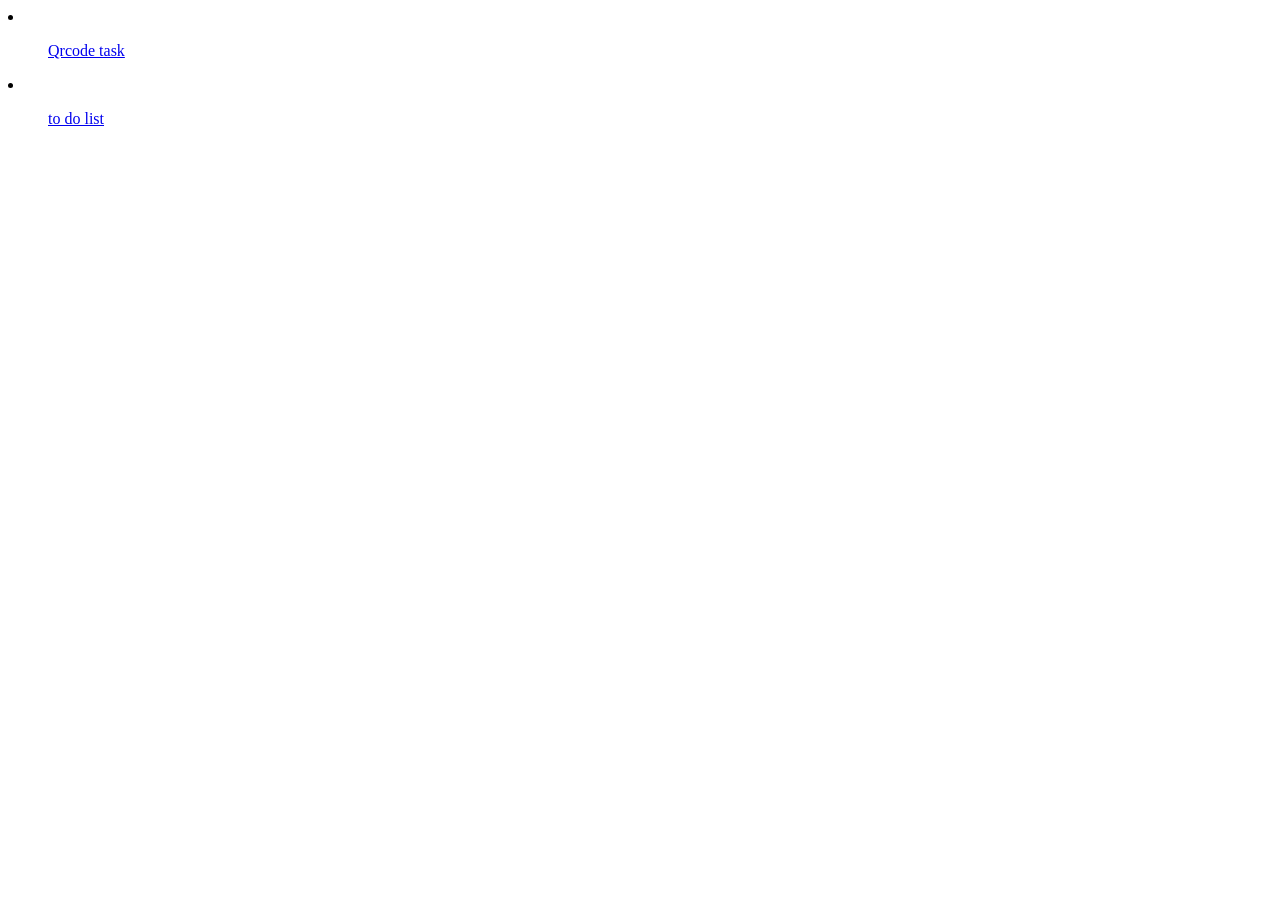
<file: index.html>
<!DOCTYPE html>
<html lang="en">
<head>
    <meta charset="UTF-8">
    <meta name="viewport" content="width=device-width, initial-scale=1.0">
    <title>KRYPTONS Crew</title>
</head>
<body>
    <li>
        <ul><a href="./qrcode/index.html" target="_blank">Qrcode task</a></ul>
    </li>
    <li>
        <ul>
            <a href="./to do list/index.html" target="_blank">to do list</a>
        </ul>
    </li>
</body>
</html>
</file>
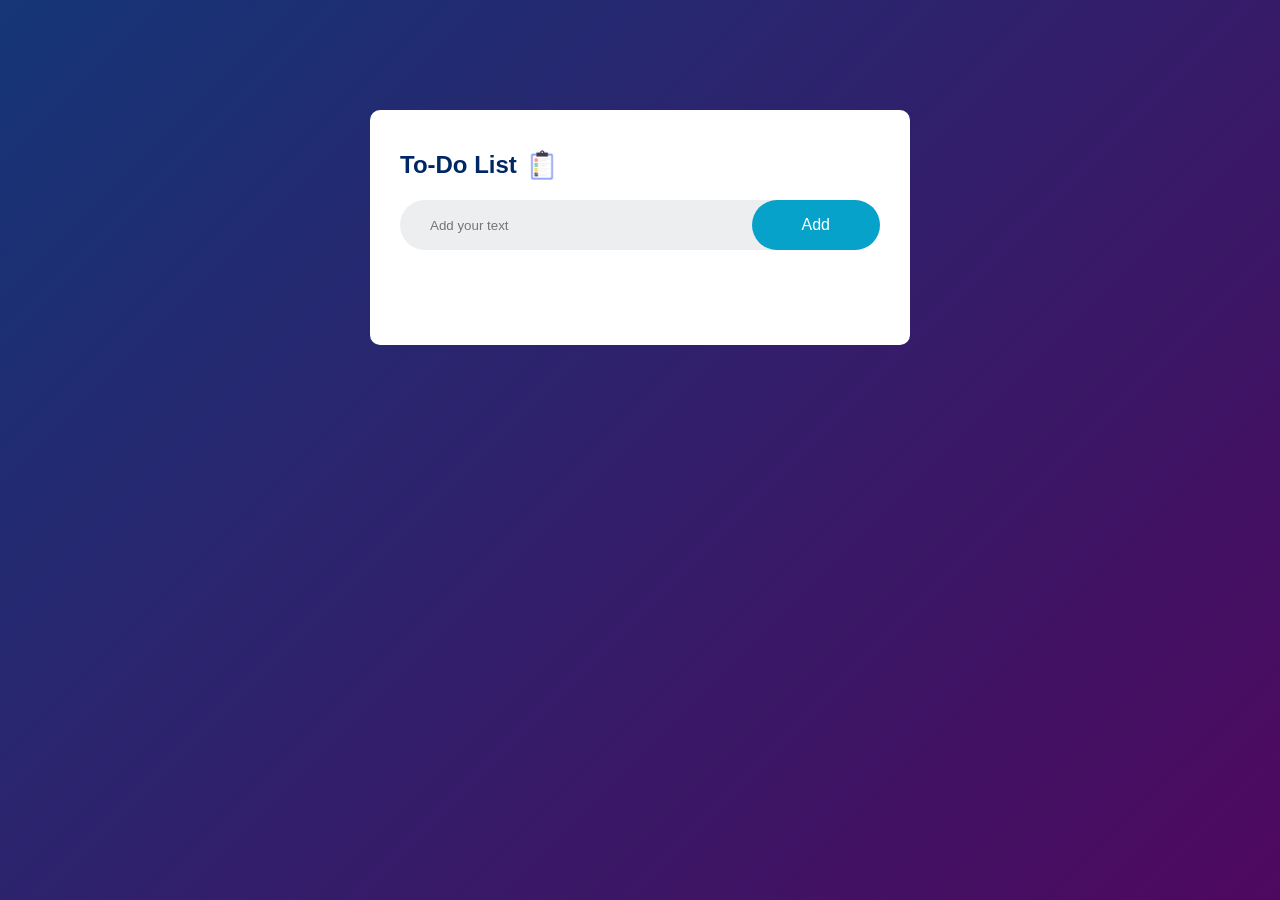
<file: to do list/index.html>
<!DOCTYPE html>
<html lang="en">
<head>
    <meta charset="UTF-8">
    <meta name="viewport" content="width=device-width, initial-scale=1.0">
    <title>Do to list</title>
    <link rel="stylesheet" href="style.css">
</head>
<body>
    <div class="container">
        <div class="todo-app">
            <h2>To-Do List<img src="assets/img/list-image.png"></h2>
            <div class="row">
                <input type="text" id="input-box" placeholder="Add your text">
                <button onclick="addTask()">Add</button>
            </div>
            <ul id="list-container">
                <!-- <li class="checked">Task 1</li>
                <li>Task 2</li>
                <li>Task 3</li> -->
            </ul>
        </div>
    </div>
<script src="script.js"></script>
</body>
</html>
</file>
<file: to do list/style.css>
*{
    margin: 0;
    padding: 0;
    font-family: 'poppins', sans-serif;
    box-sizing: border-box;
}
.container{
    width: 100%;
    min-height: 100vh;
    background: linear-gradient(135deg, #153677, #4e085f);
    padding: 10px;
}
.todo-app{
    width: 100%;
    max-width: 540px;
    background: #fff;
    margin: 100px auto 20px;
    padding: 40px 30px 70px;
    border-radius: 10px;
}
.todo-app h2{
    color: #002765;
    display: flex;
    align-items: center;
    margin-bottom: 20px;
}
.todo-app h2 img{
    width: 30px;
    margin-left: 10px;
}
.row{
    display: flex;
    align-items: center;
    justify-content: space-between;
    background: #edeef0;
    border-radius: 30px;
    padding-left: 20px;
    margin-bottom: 25px;
}
input{
    flex: 1;
    border: none;
    outline: none;
    background: transparent;
    padding: 10px;
    font-weight: 14px;
}
button{
    border: none;
    outline: none;
    padding: 16px 50px;
    background: #06a2c9;
    color: #fff;
    cursor: pointer;
    font-size: 16px;
    border-radius: 40px;   
}
ul li{
    list-style: none;
    font-size: 17px;
    padding: 12px 8px 12px 50px;
    user-select: none;
    cursor: pointer;
    position: relative;
}
ul li::before{
    content: '';
    position: absolute;
    height: 28px;
    width: 28px;
    border-radius: 50%;
    background-image: url(assets/img/unchecked.png);
    background-size: cover;
    background-position: center;
    top: 10px;
    left: 8px;
}
ul li.checked{
    color: #555;
    text-decoration: line-through;
}
ul li.checked::before{
    background-image: url(assets/img/checked.png);
}
ul li span{
    position: absolute;
    right: 0;
    top: 5px;
    width: 40px;
    height: 40px;
    font-size: 22px;
    color: #555;
    line-height: 40px;
    text-align: center;
    border-radius: 50%;
}
ul li span:hover{
    background: #edeef0;
}
</file>
